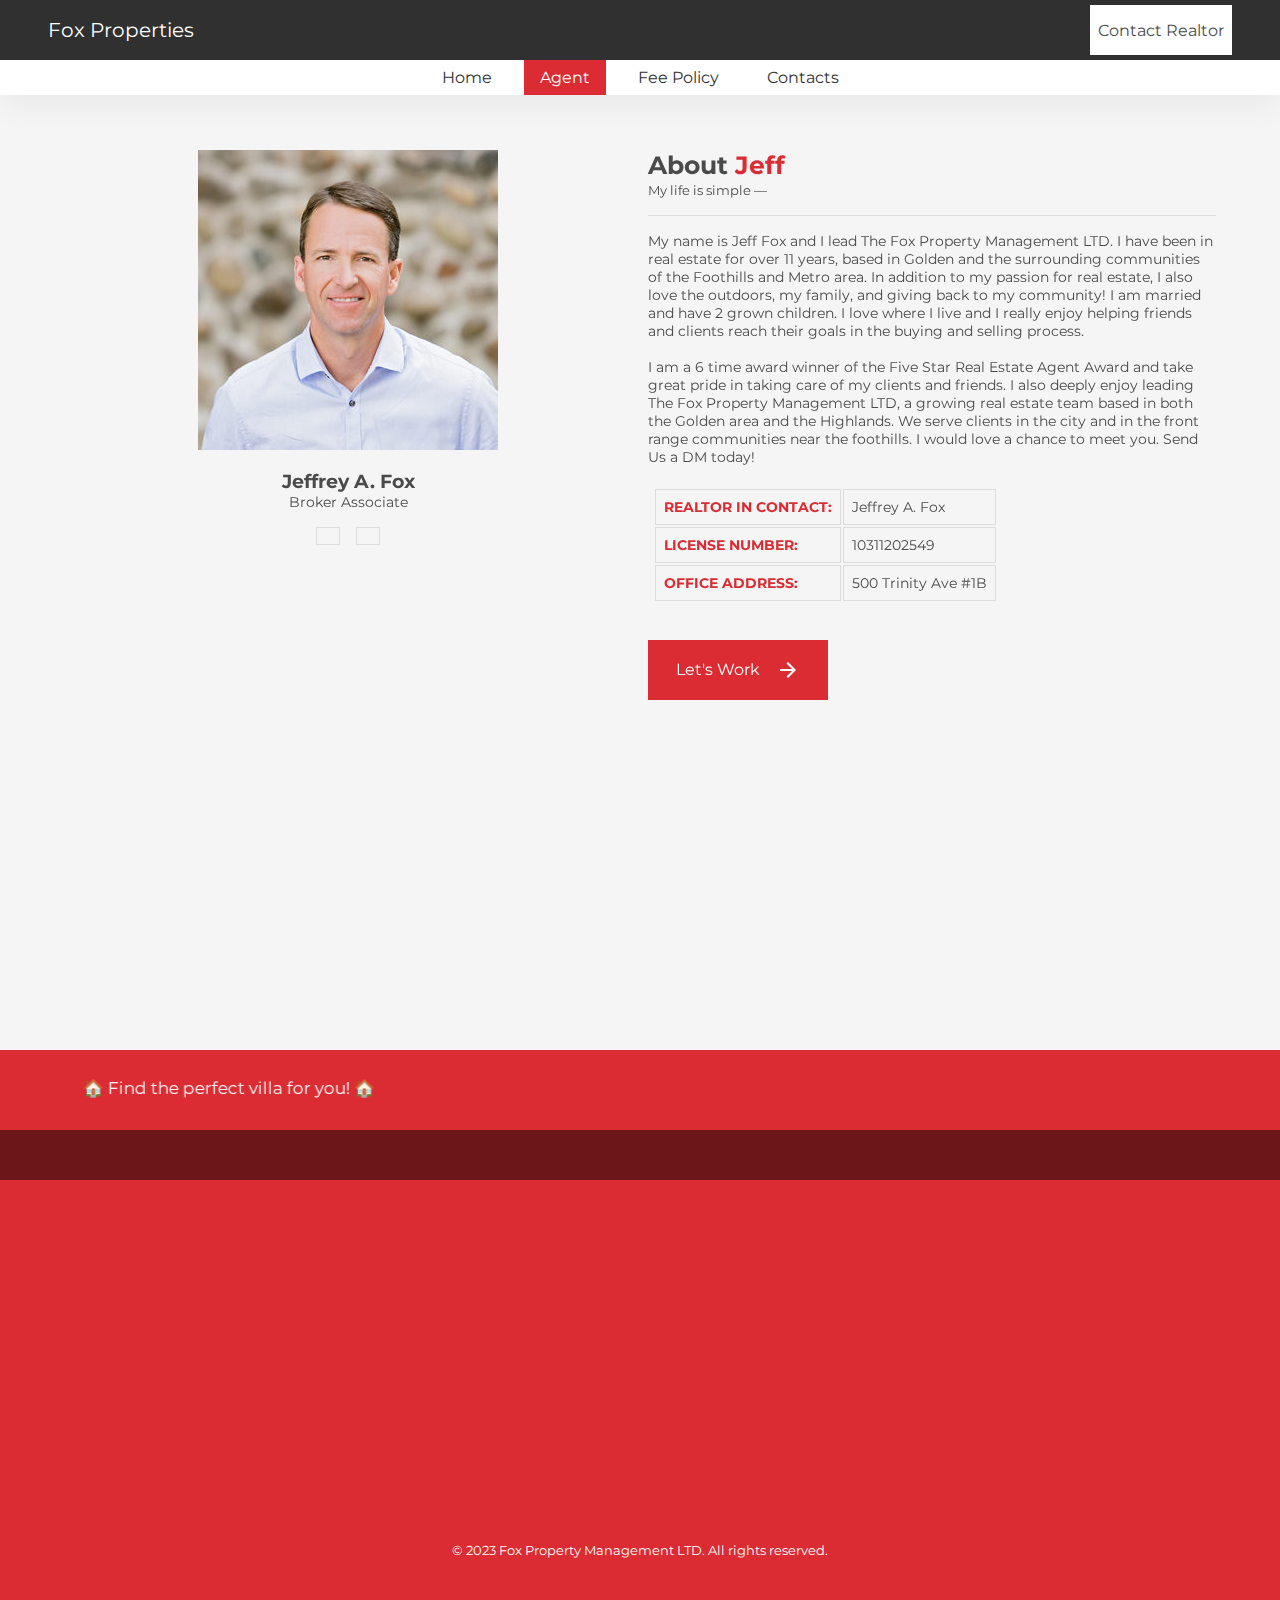
<file: agent.html>
<!DOCTYPE html>
<html lang="en">

<head>
    <meta charset="UTF-8">
    <meta name="viewport" content="width=device-width, initial-scale=1.0">
    <title>Fox Property Management LTD | About</title>
    <!-- FAVICON -->
    <link rel="shortcut icon" href="/assets/logo.png" type="image/x-icon">
    <!-- CSS -->
    <link rel="stylesheet" href="css/style.css">
    <link rel="stylesheet" href="css/transition.css">
    <!-- FONT AWESOME -->
    <link rel="stylesheet" href="https://cdnjs.cloudflare.com/ajax/libs/font-awesome/6.4.2/css/all.min.css"
        integrity="sha512-z3gLpd7yknf1YoNbCzqRKc4qyor8gaKU1qmn+CShxbuBusANI9QpRohGBreCFkKxLhei6S9CQXFEbbKuqLg0DA=="
        crossorigin="anonymous" referrerpolicy="no-referrer" />
    <!-- MATERIAL ICON -->
    <link href="https://fonts.googleapis.com/css2?family=Material+Symbols+Outlined" rel="stylesheet">
    <!-- AOS LINK -->
    <link href="https://unpkg.com/aos@2.3.1/dist/aos.css" rel="stylesheet">
</head>

<body>
    <div class="transition active">
        <div class="transition-content">
            <div class="spinner"></div>
            <h3>Loading...</h3>
        </div>
    </div>
    <header>
        <div class="header-layer-1">
            <a class="brand" href="index.html"><i class="fa-solid fa-home"></i> Fox
                Properties</a>
            <a href="https://www.instagram.com/realtor_jeffrey/" target="_blank">
                <button>
                    <i class="fa-brands fa-instagram"></i>
                    Contact Realtor
                </button>
            </a>
        </div>
        <div class="header-layer-2">
            <nav>
                <ul>
                    <li><a href="/index.html">Home</a></li>
                    <li><a class="current" href="/agent.html">Agent</a></li>
                    <li><a href="/fee.html">Fee Policy</a></li>
                    <li><a href="/contact.html">Contacts</a></li>
                </ul>
            </nav>
        </div>
    </header>

    <section class="about-section alt-section-2 alt-section-3" id="about">
        <main>
            <div class="about-container align-start">
                <div class="col col-1" data-aos="fade-up" data-aos-delay="300">
                    <div class="profile-container">
                        <div class="profile-img">
                            <img src="assets/Jeff Fox.jpg" alt="villa_about_svg">
                        </div>
                        <h3>Jeffrey A. Fox</h3>
                        <p>Broker Associate</p>

                        <div class="profile-contacts">
                            <a href="https://www.instagram.com/realtor_jeffrey/" target="_blank"><i class="fa-brands fa-instagram"></i></a>
                            <a href="mailto:jeffreyfox991@gmail.com"><i class="fa-regular fa-envelope"></i></a>
                        </div>
                    </div>
                </div>
                <div class="col col-2" data-aos="fade-up" data-aos-delay="300">
                    <div class="title">
                        <h3>About <span class="highlight">Jeff</span></h3>
                        <small>My life is simple —</small>
                    </div>
                    <p>
                        My name is Jeff Fox and I lead The Fox Property Management LTD. I have been in
                        real estate for over 11 years, based in Golden and the surrounding communities of the Foothills
                        and Metro area. In addition to my passion for real estate, I also love the outdoors, my family,
                        and giving back to my community! I am married and have 2 grown children. I love where I live and
                        I really enjoy helping friends and clients reach their goals in the buying and selling process.
                        <br><br>
                        I am a 6 time award winner of the Five Star Real Estate Agent Award and take great pride in
                        taking care of my clients and friends. I also deeply enjoy leading The Fox Property Management LTD, a growing real
                        estate team based in both the Golden area and the Highlands. We serve clients in the city and in
                        the front range communities near the foothills. I would love a chance to meet you. Send Us a DM today!
                    </p>

                    <div class="profile">
                        <table>
                            <tr>
                                <td>
                                    <p><span class="mark"><b>Realtor in contact:</b></span></h3>
                                </td>
                                <td>
                                    <p>Jeffrey A. Fox</p>
                                </td>
                            </tr>
                            <tr>
                                <td>
                                    <p><span class="mark"><b>License Number:</b></span></p>
                                </td>
                                <td>
                                    <p>10311202549</p>
                                </td>
                            </tr>
                            <tr>
                                <td>
                                    <p><span class="mark"><b>Office Address:</b></span></p>
                                </td>
                                <td>
                                    <p>500 Trinity Ave #1B</p>
                                </td>
                            </tr>
                        </table>
                    </div>

                    <a href="/templates/application.html">
                        <button class="hero-btn-2 about-btn">
                            <span>Let's Work</span>
                            <span class="material-symbols-outlined">arrow_forward</span>
                        </button>
                    </a>

                </div>
            </div>
        </main>
    </section>
    <marquee behavior="alternate" direction="right" scrollamount="3">
        <pre>
            🏠 Find the perfect villa for you! 🏠
        </pre>
    </marquee>

    <footer class="fee-footer">
        <main>
            <div class="footer-container" data-aos="fade-up" data-aos-delay="300">
                <a href="/index.html">
                    <img src="assets/footer logo.png" alt="logo" data-aos="fade-up" data-aos-delay="300">
                </a>

                <div class="quick-links" data-aos="fade-up" data-aos-delay="300">
                    <h3>Quick Links</h3>
                    <ul>
                        <li><a href="/index.html">Home</a></li>
                        <li><a href="/agent.html">Agent</a></li>
                        <li><a href="/fee.html">Fee Policy</a></li>
                        <li><a href="/contact.html">Contacts</a></li>
                    </ul>
                </div>

                <div class="newsletter" data-aos="fade-up" data-aos-delay="300">
                    <h3>Newsletter Sign Up</h3>
                    <small>Subscribe to our newsletter and stay up to date with the latest from us.</small>
                    <form action="" method="post">
                        <input type="email" name="Email" placeholder="Your Email Address..." required>
                        <button type="submit">Sign Up</button>
                    </form>
                </div>
            </div>
            <p>&copy; 2023 Fox Property Management LTD. All rights reserved.</p>
        </main>
    </footer>





    <!-- JAVASCRIPT -->
    <script src="/js/transition.js"></script>
    <script src="https://code.jquery.com/jquery-3.6.0.min.js"></script>
    <script src="https://unpkg.com/aos@2.3.1/dist/aos.js"></script>
    <script>
        AOS.init();
    </script>
</body>

</html>
</file>
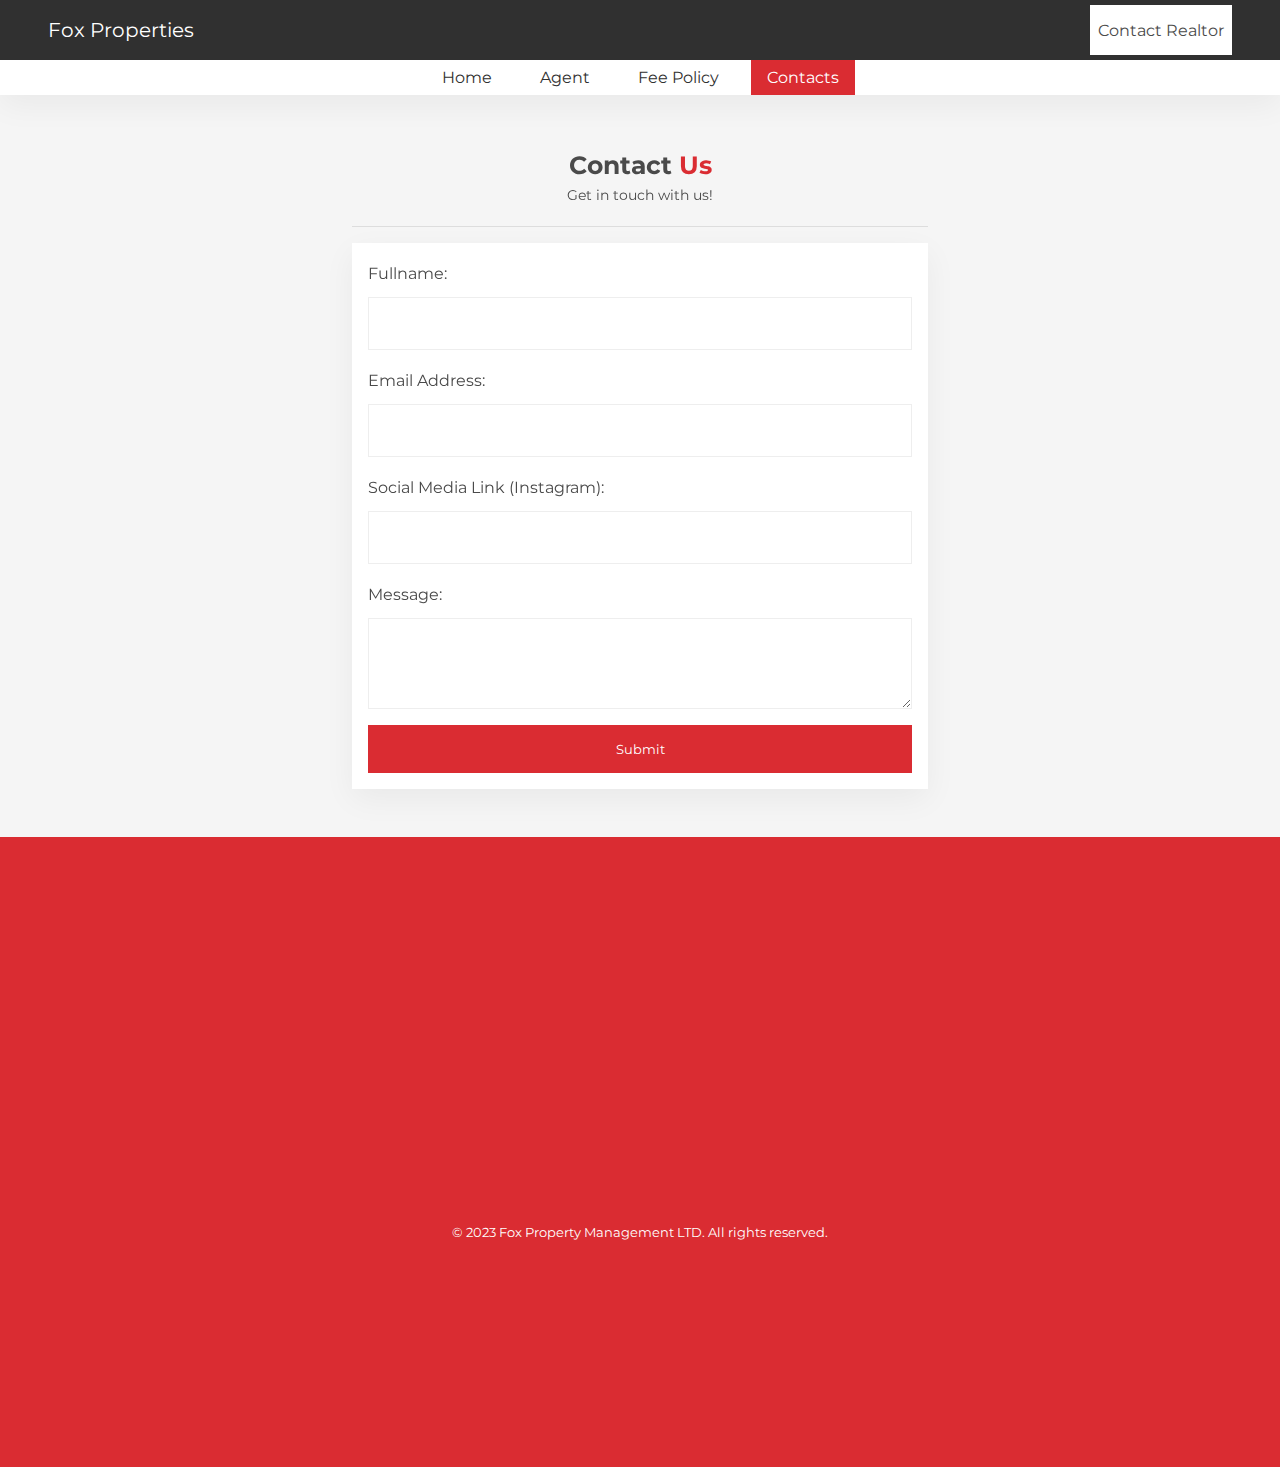
<file: contact.html>
<!DOCTYPE html>
<html lang="en">

<head>
    <meta charset="UTF-8">
    <meta name="viewport" content="width=device-width, initial-scale=1.0">
    <title>Fox Property Management LTD | Contacts</title>
    <!-- FAVICON -->
    <link rel="shortcut icon" href="/assets/logo.png" type="image/x-icon">
    <!-- CSS -->
    <link rel="stylesheet" href="css/style.css">
    <link rel="stylesheet" href="css/transition.css">
    <!-- FONT AWESOME -->
    <link rel="stylesheet" href="https://cdnjs.cloudflare.com/ajax/libs/font-awesome/6.4.2/css/all.min.css"
        integrity="sha512-z3gLpd7yknf1YoNbCzqRKc4qyor8gaKU1qmn+CShxbuBusANI9QpRohGBreCFkKxLhei6S9CQXFEbbKuqLg0DA=="
        crossorigin="anonymous" referrerpolicy="no-referrer" />
    <!-- MATERIAL ICON -->
    <link href="https://fonts.googleapis.com/css2?family=Material+Symbols+Outlined" rel="stylesheet">
    <!-- AOS LINK -->
    <link href="https://unpkg.com/aos@2.3.1/dist/aos.css" rel="stylesheet">
</head>

<body>
    <div class="transition active">
        <div class="transition-content">
            <div class="spinner"></div>
            <h3>Loading...</h3>
        </div>
    </div>
    <header>
        <div class="header-layer-1">
            <a class="brand" href="index.html"><i class="fa-solid fa-home"></i> Fox
                Properties</a>
                <a href="https://www.instagram.com/realtor_jeffrey/" target="_blank">
                <button>
                    <i class="fa-brands fa-instagram"></i>
                    Contact Realtor
                </button>
            </a>
        </div>
        <div class="header-layer-2">
            <nav>
                <ul>
                    <li><a href="/index.html">Home</a></li>
                    <li><a href="/agent.html">Agent</a></li>
                    <li><a href="/fee.html">Fee Policy</a></li>
                    <li><a class="current" href="/contact.html">Contacts</a></li>
                </ul>
            </nav>
        </div>
    </header>

    <section class="alt-section">
        <main>
            <div class="form">
                <div class="title" data-aos="fade-up" data-aos-delay="300">
                    <h1>Contact <span class="highlight">Us</span></h1>
                    <p>Get in touch with us!</p>
                </div>

                <div class="form-container" data-aos="fade-up" data-aos-delay="300">
                    <form action="https://formsubmit.io/send/eab0ec84-4af3-4b0a-8e70-731cfff3cd0b" method="POST">

                        <input name="_redirect" type="hidden" id="name"
                            value="https://foxpropertymanagement.netlify.app/success.html">


                        <label for="fullname">Fullname:</label>
                        <input class="input" type="text" name="fullname" id="fullname" required>

                        <label for="contact-email">Email Address:</label>
                        <input class="input" type="email" id="contact-email" name="contact-email" required>

                        <label for="social">Social Media Link (Instagram):</label>
                        <input class="input" type="text" name="social" id="social" required>

                        <label for="message">Message:</label>
                        <textarea id="message" name="message" rows="3"></textarea>

                        <button type="submit">Submit</button>
                    </form>
                </div>
            </div>
        </main>
    </section>


    <footer>
        <main>
            <div class="footer-container">
                <a href="/index.html">
                    <img src="assets/footer logo.png" alt="logo" data-aos="fade-up" data-aos-delay="300">
                </a>

                <div class="quick-links" data-aos="fade-up" data-aos-delay="300">
                    <h3>Quick Links</h3>
                    <ul>
                        <li><a href="/index.html">Home</a></li>
                        <li><a href="/agent.html">Agent</a></li>
                        <li><a href="/fee.html">Fee Policy</a></li>
                        <li><a href="/contact.html">Contacts</a></li>
                    </ul>
                </div>

                <div class="newsletter" data-aos="fade-up" data-aos-delay="300">
                    <h3>Newsletter Sign Up</h3>
                    <small>Subscribe to our newsletter and stay up to date with the latest from us.</small>
                    <form action="" method="post">
                        <input type="email" name="Email" placeholder="Your Email Address..." required>
                        <button type="submit">Sign Up</button>
                    </form>
                </div>
            </div>
            <p>&copy; 2023 Fox Property Management LTD. All rights reserved.</p>
        </main>
    </footer>





    <!-- JAVASCRIPT -->
    <script src="/js/transition.js"></script>
    <script src="https://code.jquery.com/jquery-3.6.0.min.js"></script>
    <script src="https://unpkg.com/aos@2.3.1/dist/aos.js"></script>
    <script>
        AOS.init();
    </script>
</body>

</html>
</file>
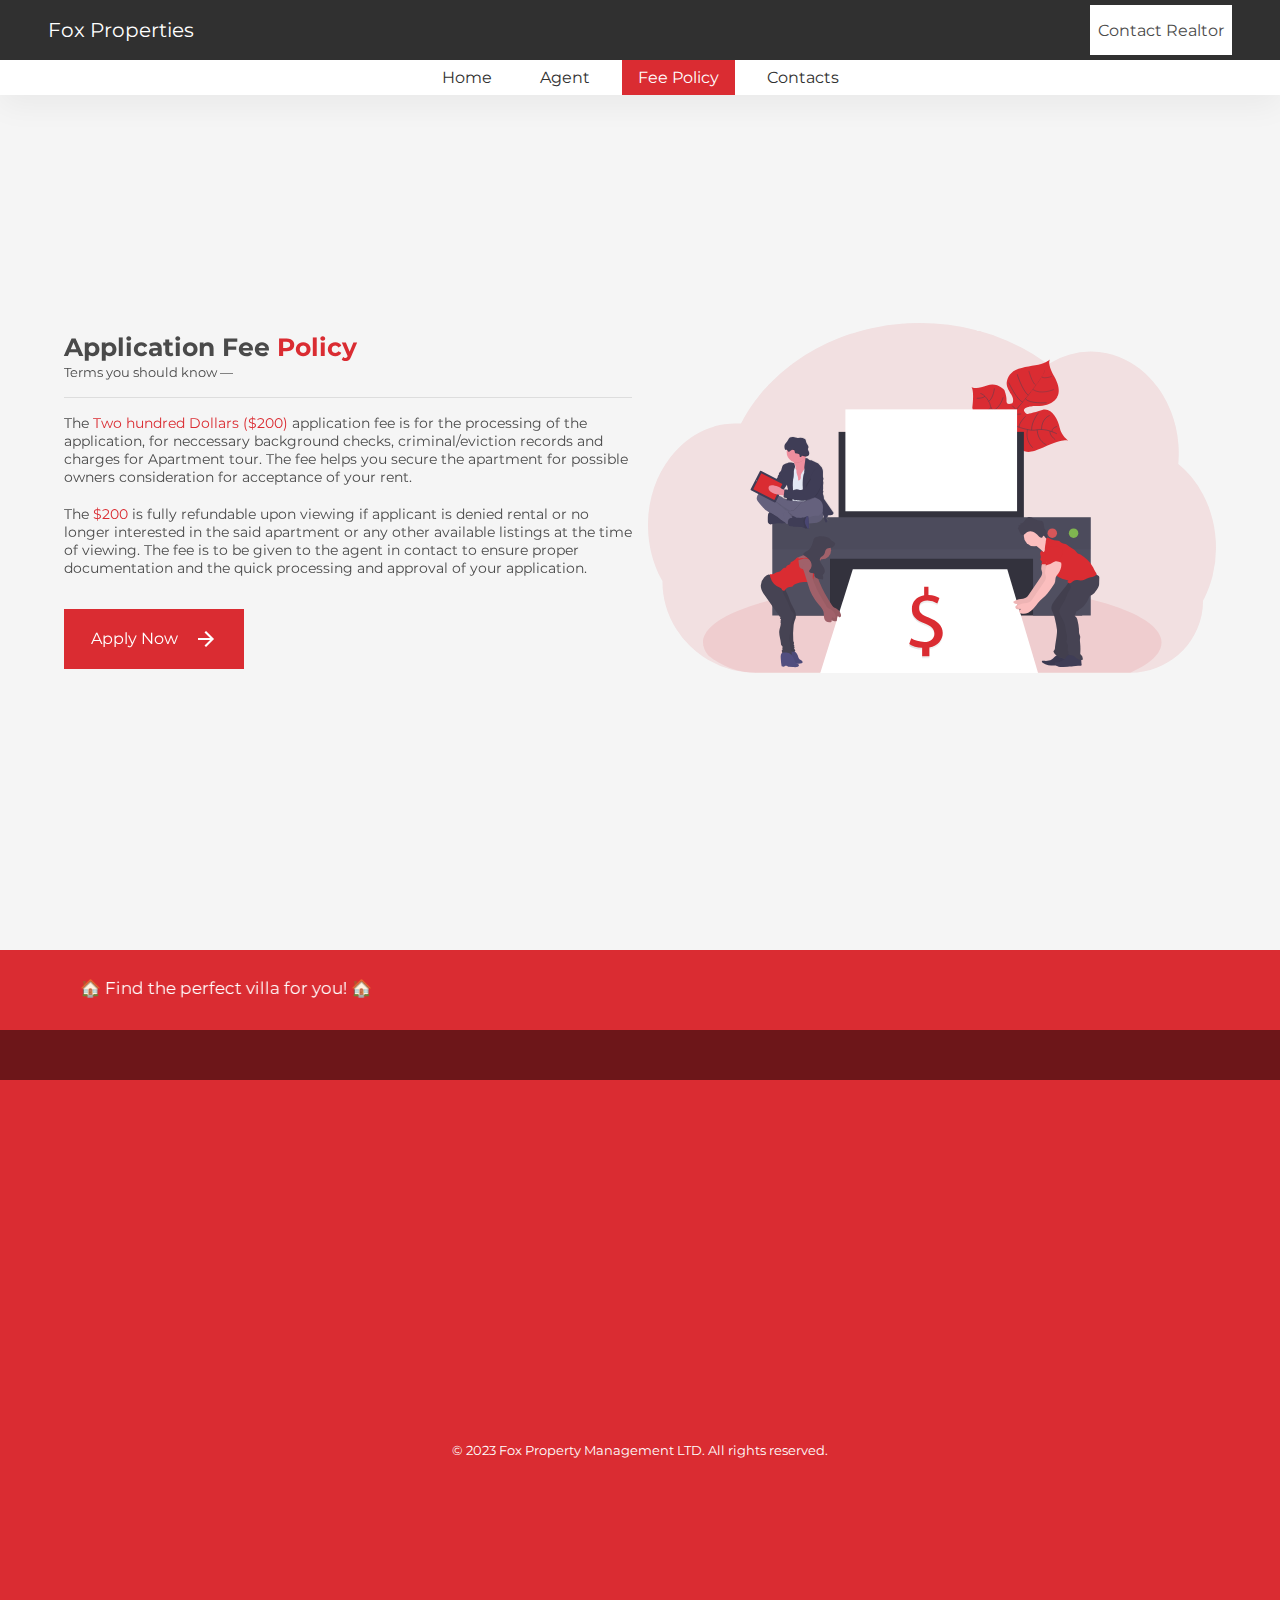
<file: fee.html>
<!DOCTYPE html>
<html lang="en">

<head>
    <meta charset="UTF-8">
    <meta name="viewport" content="width=device-width, initial-scale=1.0">
    <title>Fox Property Management LTD | Application Fee Policy</title>
    <!-- FAVICON -->
    <link rel="shortcut icon" href="/assets/logo.png" type="image/x-icon">
    <!-- CSS -->
    <link rel="stylesheet" href="css/style.css">
    <link rel="stylesheet" href="css/transition.css">
    <!-- FONT AWESOME -->
    <link rel="stylesheet" href="https://cdnjs.cloudflare.com/ajax/libs/font-awesome/6.4.2/css/all.min.css"
        integrity="sha512-z3gLpd7yknf1YoNbCzqRKc4qyor8gaKU1qmn+CShxbuBusANI9QpRohGBreCFkKxLhei6S9CQXFEbbKuqLg0DA=="
        crossorigin="anonymous" referrerpolicy="no-referrer" />
    <!-- MATERIAL ICON -->
    <link href="https://fonts.googleapis.com/css2?family=Material+Symbols+Outlined" rel="stylesheet">
    <!-- AOS LINK -->
    <link href="https://unpkg.com/aos@2.3.1/dist/aos.css" rel="stylesheet">
</head>

<body>
    <div class="transition active">
        <div class="transition-content">
            <div class="spinner"></div>
            <h3>Loading...</h3>
        </div>
    </div>
    <header>
        <div class="header-layer-1">
            <a class="brand" href="index.html"><i class="fa-solid fa-home"></i> Fox
                Properties</a>
            <a href="https://www.instagram.com/realtor_jeffrey/" target="_blank">
                <button>
                    <i class="fa-brands fa-instagram"></i>
                    Contact Realtor
                </button>
            </a>
        </div>
        <div class="header-layer-2">
            <nav>
                <ul>
                    <li><a href="/index.html">Home</a></li>
                    <li><a href="/agent.html">Agent</a></li>
                    <li><a class="current" href="/fee.html">Fee Policy</a></li>
                    <li><a href="/contact.html">Contacts</a></li>
                </ul>
            </nav>
        </div>
    </header>





    <section class="about-section alt-section-2" id="about">
        <main>
            <div class="about-container fee-container">
                <div class="col col-1" data-aos="fade-up" data-aos-delay="300">
                    <img src="assets/fee.svg" alt="villa_about_svg">
                </div>
                <div class="col col-2" data-aos="fade-up" data-aos-delay="300">
                    <div class="title">
                        <h3>Application Fee <span class="highlight">Policy</span></h3>
                        <small>Terms you should know —</small>
                    </div>
                    <p>
                        The <span class="highlight">Two hundred Dollars ($200)</span> application fee is for the
                        processing of the application, for
                        neccessary background checks, criminal/eviction records and charges for Apartment tour. The fee
                        helps you secure the apartment for possible owners consideration for acceptance of your rent.
                    </p>
                    <br>
                    <p>
                        The <span class="highlight">$200</span> is fully refundable upon viewing if applicant is denied
                        rental or no longer interested
                        in the said apartment or any other available listings at the time of viewing. The fee is to be
                        given to the agent in contact to ensure proper documentation and the quick processing and
                        approval of your application.
                    </p>
                    <a href="/templates/application.html">
                        <button class="hero-btn-2 about-btn">
                            <span>Apply Now</span>
                            <span class="material-symbols-outlined">arrow_forward</span>
                        </button>
                    </a>
                </div>
            </div>
        </main>
    </section>
    <marquee behavior="alternate" direction="right" scrollamount="3">
        <pre>
            🏠 Find the perfect villa for you! 🏠
        </pre>
    </marquee>

    <footer class="fee-footer">
        <main>
            <div class="footer-container">
                <a href="/index.html">
                    <img src="assets/footer logo.png" alt="logo" data-aos="fade-up" data-aos-delay="300">
                </a>

                <div class="quick-links" data-aos="fade-up" data-aos-delay="300">
                    <h3>Quick Links</h3>
                    <ul>
                        <li><a href="/index.html">Home</a></li>
                        <li><a href="/agent.html">Agent</a></li>
                        <li><a href="/fee.html">Fee Policy</a></li>
                        <li><a href="/contact.html">Contacts</a></li>
                    </ul>
                </div>

                <div class="newsletter" data-aos="fade-up" data-aos-delay="300">
                    <h3>Newsletter Sign Up</h3>
                    <small>Subscribe to our newsletter and stay up to date with the latest from us.</small>
                    <form action="" method="post">
                        <input type="email" name="Email" placeholder="Your Email Address..." required>
                        <button type="submit">Sign Up</button>
                    </form>
                </div>
            </div>
            <p>&copy; 2023 Fox Property Management LTD. All rights reserved.</p>
        </main>
    </footer>





    <!-- JAVASCRIPT -->
    <script src="/js/transition.js"></script>
    <script src="https://code.jquery.com/jquery-3.6.0.min.js"></script>
    <script src="https://unpkg.com/aos@2.3.1/dist/aos.js"></script>
    <script>
        AOS.init();
    </script>
</body>

</html>
</file>
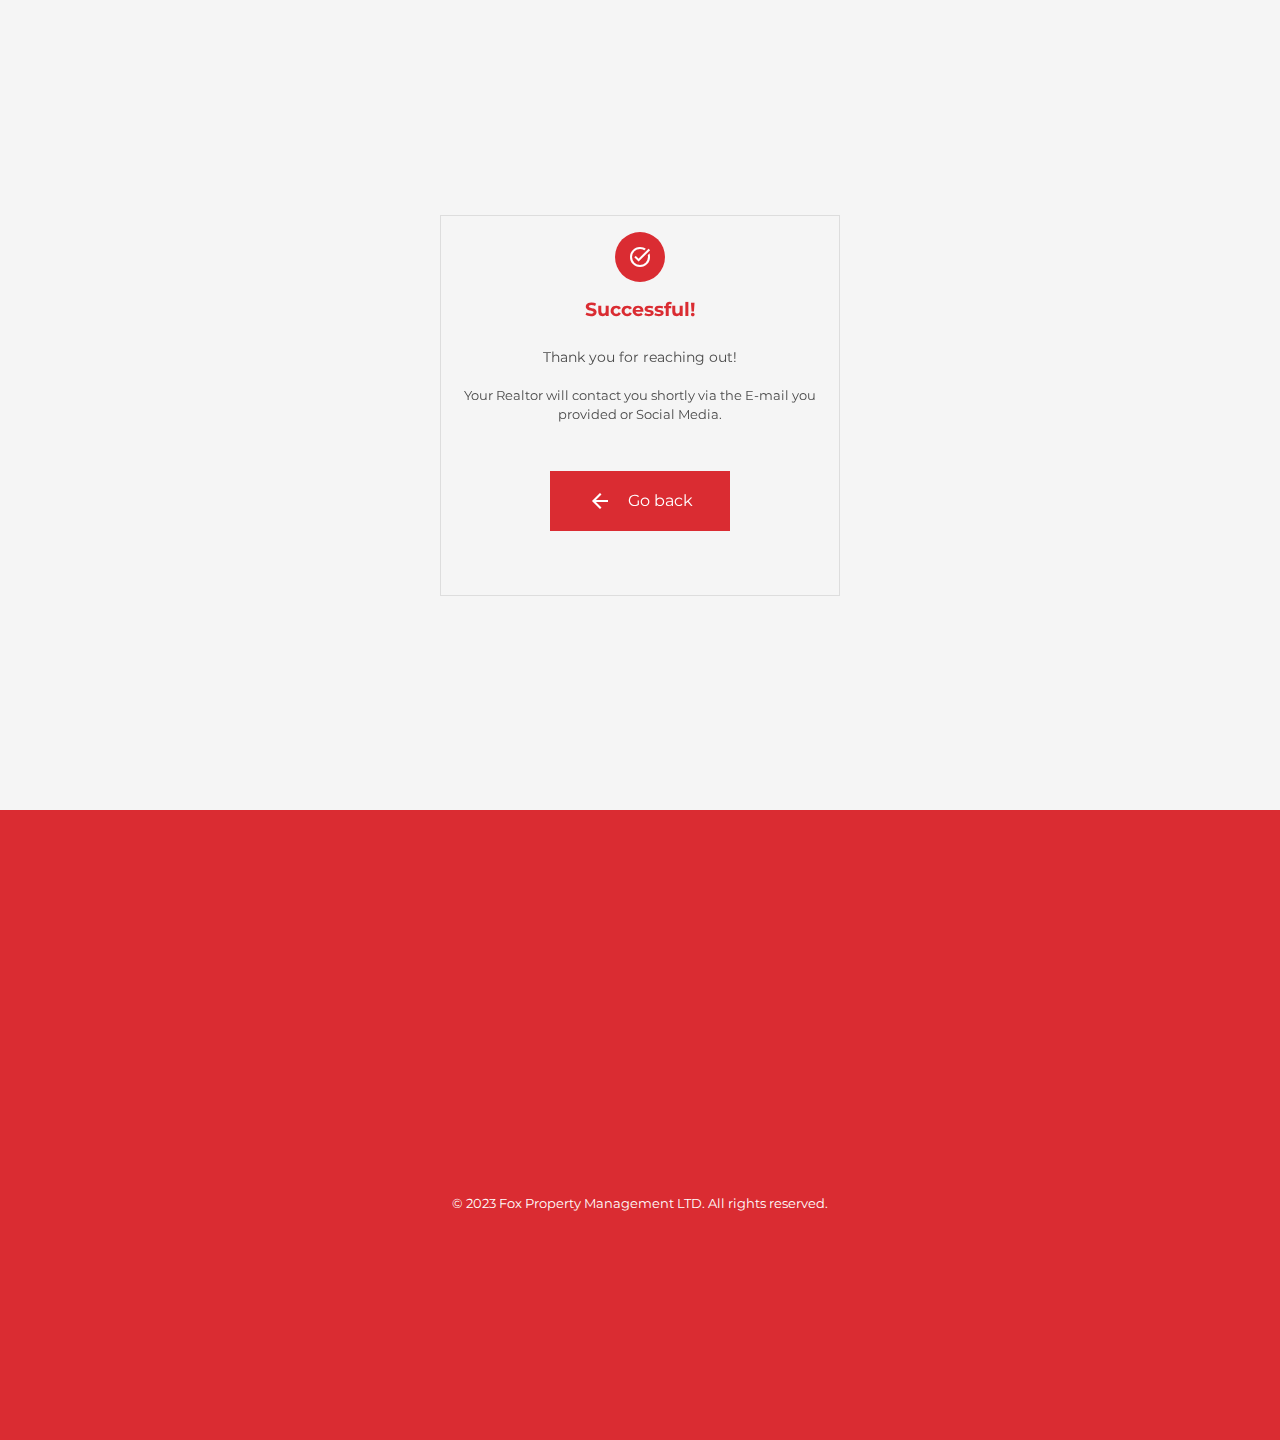
<file: success.html>
<!DOCTYPE html>
<html lang="en">

<head>
    <meta charset="UTF-8">
    <meta name="viewport" content="width=device-width, initial-scale=1.0">
    <title>Villa Star Realty | Contacts</title>
    <!-- FAVICON -->
    <link rel="shortcut icon" href="/assets/logo.png" type="image/x-icon">
    <!-- CSS -->
    <link rel="stylesheet" href="css/style.css">
    <link rel="stylesheet" href="css/transition.css">
    <!-- FONT AWESOME -->
    <link rel="stylesheet" href="https://cdnjs.cloudflare.com/ajax/libs/font-awesome/6.4.2/css/all.min.css"
        integrity="sha512-z3gLpd7yknf1YoNbCzqRKc4qyor8gaKU1qmn+CShxbuBusANI9QpRohGBreCFkKxLhei6S9CQXFEbbKuqLg0DA=="
        crossorigin="anonymous" referrerpolicy="no-referrer" />
    <!-- MATERIAL ICON -->
    <link href="https://fonts.googleapis.com/css2?family=Material+Symbols+Outlined" rel="stylesheet">
    <!-- AOS LINK -->
    <link href="https://unpkg.com/aos@2.3.1/dist/aos.css" rel="stylesheet">
</head>

<body>
    <div class="transition active">
        <div class="transition-content">
            <div class="spinner"></div>
            <h3>Loading...</h3>
        </div>
    </div>
    
    <section>
        <main>
            <div class="container">
                <div class="grid-box" data-aos="fade-up" data-aos-delay="300">
                    <div class="icon">
                        <span class="material-symbols-outlined logo">task_alt</span>
                    </div>
                    <div class="heading">
                        <h3>Successful!</h3>
                    </div>
                    <br>
                    <div class="text">
                        <p>Thank you for reaching out!</p>
                        <br>
                        <small>Your Realtor will contact you shortly via the <span class="mark">E-mail</span> you provided
                            or Social Media.</p>
                    </div>
                    <a href="/index.html">
                        <button class="hero-btn-2 about-btn success-btn">
                            <span class="material-symbols-outlined">arrow_back</span>
                            <span>Go back</span>
                        </button>
                    </a>
                </div>
            </div>
        </main>
    </section>


    <footer>
        <main>
            <div class="footer-container">
                <a href="/index.html">
                    <img src="assets/footer logo.png" alt="logo" data-aos="fade-up" data-aos-delay="300">
                </a>

                <div class="quick-links" data-aos="fade-up" data-aos-delay="300">
                    <h3>Quick Links</h3>
                    <ul>
                        <li><a href="/index.html">Home</a></li>
                        <li><a href="/agent.html">Agent</a></li>
                        <li><a href="/fee.html">Fee Policy</a></li>
                        <li><a href="/contact.html">Contacts</a></li>
                    </ul>
                </div>

                <div class="newsletter" data-aos="fade-up" data-aos-delay="300">
                    <h3>Newsletter Sign Up</h3>
                    <small>Subscribe to our newsletter and stay up to date with the latest from us.</small>
                    <form action="" method="post">
                        <input type="email" name="Email" placeholder="Your Email Address..." required>
                        <button type="submit">Sign Up</button>
                    </form>
                </div>
            </div>
            <p>&copy; 2023 Fox Property Management LTD. All rights reserved.</p>
        </main>
    </footer>





    <!-- JAVASCRIPT -->
    <script src="/js/transition.js"></script>
    <script src="https://code.jquery.com/jquery-3.6.0.min.js"></script>
    <script src="https://unpkg.com/aos@2.3.1/dist/aos.js"></script>
    <script>
        AOS.init();
    </script>
</body>

</html>
</file>
<file: css/style.css>
@import url('https://fonts.googleapis.com/css2?family=Montserrat:wght@100;200;300;400&display=swap');

:root {
    --main-color: #DA2C32;
    --light-color: #4a4a4a;
    --light-bg: #f5f5f5;
    --white: #fff;
    --black: #303030;
    --border: .1rem solid var(--light-color);
    --box-shodow: 0 .5rem 1rem rgba(0, 0, 0, .1);
}

* {
    font-family: 'Montserrat', sans-serif;
    margin: 0;
    padding: 0;
    box-sizing: border-box;
    outline: none;
    border: 0;
    color: var(--light-color);
    text-decoration: none;
}

*::selection {
    background-color: var(--main-color);
    color: var(--white);
}

*::-webkit-scrollbar {
    height: .5rem;
    width: 4px;
}

*::-webkit-scrollbar-track {
    background-color: transparent;
}

*::-webkit-scrollbar-thumb {
    background-color: var(--main-color);
    border-radius: 0;
}

html {
    /* font-size: 62.5%; */
    overflow-x: hidden;
    scroll-behavior: smooth;
    scroll-padding-top: 10rem;
}

body {
    background-color: var(--light-bg);
}

p{
    font-size: 14px;
}

header {
    display: block;
    box-shadow: 0 10px 30px rgba(0, 0, 0, .05);
    position: fixed;
    top: 0;
    left: 0;
    width: 100%;
    z-index: 9;
}

.alt-section {
    padding-top: 150px;
}

.alt-section-2 {
    padding-top: 50px;
}

.header-layer-1 {
    display: flex;
    justify-content: space-between;
    align-items: center;
    padding: 0 3rem;
    background-color: var(--black);
    height: 60px;
}

.brand {
    color: var(--white);
    font-size: 20px;
}

.brand i {
    color: var(--main-color);
}

.header-layer-1 a button {
    height: 50px;
    padding: 0 .5rem;
    font-size: 16px;
    background-color: var(--white);
}

.header-layer-1 a button:hover,
.header-layer-1 a button:hover i {
    color: var(--white);
    background-color: var(--main-color);
}

.header-layer-2 {
    width: 100%;
    display: flex;
    justify-content: center;
    align-items: center;
    background-color: var(--white);
}

.header-layer-2 nav ul {
    display: flex;
    align-items: center;
    justify-content: space-between;
    list-style: none;
    gap: 1rem;
}

.header-layer-2 nav ul a {
    padding: .5rem 1rem;
    display: block;
    color: var(--black);
}

.header-layer-2 nav ul a:hover,
.header-layer-2 nav ul a.current {
    background-color: var(--main-color);
    color: var(--white);
}

.hero-section {
    min-height: 100vh;
    background-image: linear-gradient(to right, rgba(0, 0, 0, .7), rgba(0, 0, 0, .5)), url(../assets/bg6.jpg);
    background-repeat: no-repeat;
    background-position: center;
    background-size: cover;
    display: flex;
    justify-content: center;
    align-items: center;
    padding-top: 150px;
}

.hero-content {
    width: 50%;
    margin: auto;
    text-align: center;
}

.hero-content h1 {
    margin-bottom: 1rem;
    color: var(--white);
    font-size: clamp(1.875rem, 0.9821rem + 2.8571vw, 3.125rem);
}

.hero-content p {
    color: var(--white);
}

.cta-btns {
    margin-top: 2rem;
    display: flex;
    align-items: center;
    justify-content: center;
    gap: 2rem;
}

.cta-btns button,
.about-btn {
    height: 60px;
    width: 180px;
    display: flex;
    justify-content: center;
    align-items: center;
    font-size: 16px;
    gap: 1rem;
}

.cta-btns button:hover,
.about-btn:hover {
    background-color: var(--black);
    color: var(--white);
}

.hero-btn-1 {
    background-color: var(--white);
}

.hero-btn-2 {
    background-color: var(--main-color);
}

.hero-btn-2 span {
    color: var(--white);
}

/* Marquee */
marquee {
    background-color: var(--main-color);
    height: 80px;
    display: flex;
    align-items: center;
    padding-top: 1rem;

}

marquee pre {
    color: var(--white);
    font-size: 17px;
}

main {
    width: 90%;
    margin: auto;
}

.about-container {
    min-height: 100vh;
    display: flex;
    justify-content: space-between;
    align-items: center;
    gap: 1rem;
}

.about-container .col {
    width: 50%;
}

.about-container .col img {
    width: 100%;
}

.profile {
    margin: 1rem 0;
    padding: .3rem;
    /* border: 1px solid #ddd; */
}

.profile small {
    font-weight: bold;
}

.profile .mark {
    text-transform: uppercase;
    color: var(--main-color);
}

.profile .mark b {
    color: var(--main-color);
}

.profile td {
    text-align: left;
    padding: .5rem;
    border: 1px solid #ddd;
}

.title {
    margin-bottom: 1rem;
    padding-bottom: 1rem;
    border-bottom: 1px solid #ddd;
}

.title h3 {
    font-size: 25px;
}

.highlight {
    color: var(--main-color);
}

.about-btn {
    margin-top: 2rem;
}

.text-center {
    text-align: center;
}

.why-section {
    background-color: var(--white);
    padding-top: 3rem;
    padding-bottom: 3rem;
    min-height: 100vh;
    display: flex;
    align-items: center;
    justify-content: center;
}

.grid-items {
    display: grid;
    /* grid-template-columns: repeat(auto-fit, 300px); */
    grid-template-columns: repeat(auto-fit, minmax(300px, 1fr));
    gap: 2rem;
    margin-top: 2rem;
    justify-content: center;
    align-items: center;
}

.grid-box {
    border: 1px solid #ddd;
    padding: 1rem;
    text-align: center;
    min-height: 230px;
}

.icon {
    background-color: var(--main-color);
    height: 50px;
    width: 50px;
    margin: auto;
    display: flex;
    justify-content: center;
    align-items: center;
    border-radius: 50%;
    padding: 1rem;
    margin-bottom: 1rem;
}

.icon span {
    color: var(--white);
}

.heading h3 {
    color: var(--main-color);
    margin-bottom: .5rem;
}

footer {
    background-color: var(--main-color);
    padding: 1rem;
    color: var(--secondary-color);
    min-height: 70vh;
    display: flex;
    justify-content: center;
    align-items: center;
}

footer p {
    color: var(--white);
    text-align: center;
    margin: 3rem;
    font-size: 13px;
}

.footer-container {
    display: flex;
    justify-content: space-between;
}

.footer-container ul {
    list-style: none;
    margin-top: 1rem;
}

.footer-container ul li {
    line-height: 30px;
}

.footer-container a,
.footer-container h3 {
    color: var(--white);
}

.footer-container a {
    font-size: 13px;
}

.newsletter small {
    color: var(--white);
}

.newsletter {
    width: 33%;
}

.newsletter h3 {
    margin-bottom: 1rem;
}

.newsletter form {
    display: flex;
    height: 40px;
    margin-top: 1rem;
}

.newsletter form input {
    width: 100%;
    padding-left: 1rem;
    border: 1px solid var(--white);
    color: var(--white);
    background-color: transparent;
}

.newsletter form input::placeholder {
    color: var(--white);
}

.newsletter form button {
    width: 120px;
    border: 1px solid var(--white);
    background-color: var(--white);
    color: var(--main-color);
}

/* Application Form */
.form {
    text-align: center;
    width: 50%;
    margin: 0 auto 3rem;
    line-height: 30px;
}

.form h1 {
    font-size: 25px;
}

.form-container {
    text-align: left;
    background-color: var(--white);
    padding: 1rem;
    box-shadow: 0 10px 30px rgba(0, 0, 0, .05);
}

.form-container form {
    display: flex;
    flex-direction: column;
}

.form-container form .input,
.form-container form textarea,
.form-container form select {
    padding: 1rem;
    margin-bottom: 1rem;
    font-size: 15px;
    border: 1px solid #eee;
    margin-top: .5rem;
    width: 100%;
    background-color: transparent;
}

.form-container form .input:focus,
.form-container form textarea:focus {
    border-color: var(--primary-color);
}

label {
    display: flex;
}

.signatureCanvas {
    border: 1px solid #eee;
    margin-top: .5rem;
    margin-bottom: 1rem;
}

.form-container form button {
    padding: 1rem;
    background-color: var(--main-color);
    color: var(--white);
}

.form-container form button:hover {
    background-color: var(--black);
}

.form-container form .check {
    accent-color: var(--primary-color);
}

.form-title {
    background-color: var(--white);
    padding: .5rem 1rem;
    color: var(--main-color);
    /* border-radius: 50px; */
}

.extra {
    margin: 1rem 0;
}

/* Fee policy */
.fee-container {
    flex-direction: row-reverse;
}

.fee-footer {
    border-top: 50px solid rgba(0, 0, 0, .5);
}

/* Success */
.container {
    height: 90vh;
    width: 400px;
    margin: auto;
    display: flex;
    justify-content: center;
    align-items: center;
}

.success-btn {
    margin: 3rem auto;
}

/* Overlay */

.overlay {
    position: fixed;
    top: 0;
    left: 0;
    height: 100vh;
    width: 100%;
    background-color: rgba(0, 0, 0, .7);
    display: grid;
    place-items: center;
}

.overlay .modal {
    background-color: #fefefe;
    width: 400px;
    padding: 2rem 1rem;
    position: relative;
    transform: scale(0);
    animation: modal .2s linear 1s forwards;
}

@keyframes modal {
    100% {
        transform: scale(1);
    }
}

.overlay .modal h1 {
    margin-bottom: 10px;
    text-align: center;
}

.overlay .modal .btns {
    margin-top: 40px;
    display: flex;
    justify-content: space-between;
}

.overlay .modal .btns button {
    padding: .7rem 1rem;
    cursor: pointer;
}

.overlay .modal .btns .close-btn {
    border: 1px solid var(--main-color);
    background-color: transparent;
    color: crimson;
}

.overlay .modal .btns .open-btn {
    border: 0;
    background-color: var(--main-color);
    color: #fefefe;
}

.overlay .modal .btns .open-btn:hover {
    background-color: var(--black);
}

.overlay .modal .close {
    position: absolute;
    top: .7rem;
    right: 1rem;
    cursor: pointer;
}

.overlay .modal .close:hover {
    color: var(--main-color);
}

/* Agents */
.profile-container{
    width: 300px;
    margin: auto;
    text-align: center;
}
.profile-container h3{
    margin-top: 1rem;
}
.profile-contacts{
    margin-top: 1rem;
    display: flex;
    justify-content: center;
    gap: 1rem;
}
.profile-contacts a{
    font-size: 1rem;
    padding: .5rem .7rem;
    border: 1px solid #ddd;
}
.profile-contacts a:hover{
    background-color: var(--main-color);
    border-color: transparent;
}
.profile-contacts a:hover i{
    color: var(--white);
}
.alt-section-3{
    margin-top: 100px;
}
.align-start{
    align-items: start;
}

/* Responsiveness */
@media screen and (max-width:800px) {
    .about-container {
        flex-direction: column;
        align-items: unset;
        justify-content: unset;
        width: 100%;
        padding: 0 0 3rem;
        /* display: block; */
    }

    .about-container .col {
        width: 100%;
        /* text-align: center; */
    }

    main {
        width: 90%;
    }

    .about-container .col-2 {
        margin-top: 1rem;
    }

    .alt-section {
        padding-top: 150px;
    }

    .form {
        width: 100%;
    }
}

@media screen and (max-width:672px) {
    .header-layer-1 {
        height: 50px;
    }

    .header-layer-1 a button {
        height: 35px;
        font-size: 14px;
    }

    .hero-content {
        width: 90%;
    }

    .footer-container {
        flex-direction: column;
        justify-content: center;
        align-items: center;
        text-align: center;
    }

    footer div {
        margin-top: 2rem;
    }

    .cta-btns {
        flex-direction: column;
        justify-content: center;
        align-items: unset;
        gap: .5rem;
    }

    .cta-btns button {
        width: 80%;
        height: 50px;
        margin: auto;
    }
}

@media screen and (max-width:542px) {
    .header-layer-1 {
        padding: 0 1rem;
    }

    .header-layer-2 {
        padding: unset;
    }

    .header-layer-2 nav ul {
        gap: unset;
        width: 100%;
        display: flex;
        align-items: center;
        justify-content: space-between;
    }

    .header-layer-2 nav ul a {
        font-size: 14px;
    }

    .container {
        width: 80%;
    }

    .alt-section-2 {
        padding-top: 150px;
    }

    .newsletter {
        width: 100%;
    }

    .newsletter form {
        flex-direction: column;
        height: auto;
    }

    .newsletter form input {
        height: 40px;
        margin-bottom: .5rem;
    }

    .newsletter form button {
        height: 40px;
        width: 100%;
    }

    .overlay .modal {
        width: 90%;
    }

    .overlay .modal .btns {
        flex-direction: column;
        align-items: center;
        justify-content: unsafe;
        gap: 10px;
    }

    .overlay .modal .btns button {
        padding: unset;
        width: 100%;
        height: 45px;
    }

    .overlay .modal h1 {
        font-size: 30px;
    }

    .rentals-form {
        width: 100%;
    }

    .brand {
        font-size: 17px;
    }
    .alt-section-3{
        margin-top: unset;
    }
    .profile-container{
        width: 80%;
    }
}

@media screen and (max-width:347px) {
    .header-layer-2 nav ul a {
        font-size: 12px;
        padding: .3rem .7rem;
    }

    .brand {
        font-size: 14px;
    }

    .header-layer-1 a button {
        height: 30px;
        font-size: 12px;
    }
}
</file>
<file: css/transition.css>
:root {
    --main-color: #DA2C32;
    --light-color: #4a4a4a;
    --light-bg: #f5f5f5;
    --white: #fff;
    --black: #303030;
    --border: .1rem solid var(--light-color);
    --box-shodow: 0 .5rem 1rem rgba(0, 0, 0, .1);
}

.content{
    position: relative;
}

.transition{
    position: absolute;
    top: 0;
    left: 0;
    height: 100%;
    width: 100%;
    background-color: var(--white);
    z-index: 9;
    display: none;
    justify-content: center;
    align-items: center;
    opacity: .2;
    transition: opacity .5s ease-in-out;
    z-index: 99;
}
.transition.active{
    display: flex;
    opacity: 1;
    transition: opacity .5s ease-in-out;
}

.transition-content{
    text-align: center;
}

.spinner{
    height: 50px;
    width: 50px;
    margin: 1rem auto;
    border: 5px solid var(--light-bg);
    border-top-color: var(--main-color);
    border-radius: 50%;
    animation: spin .3s ease infinite;
}

@keyframes spin {
    100%{
        transform: rotate(1turn);
    }
}
</file>
